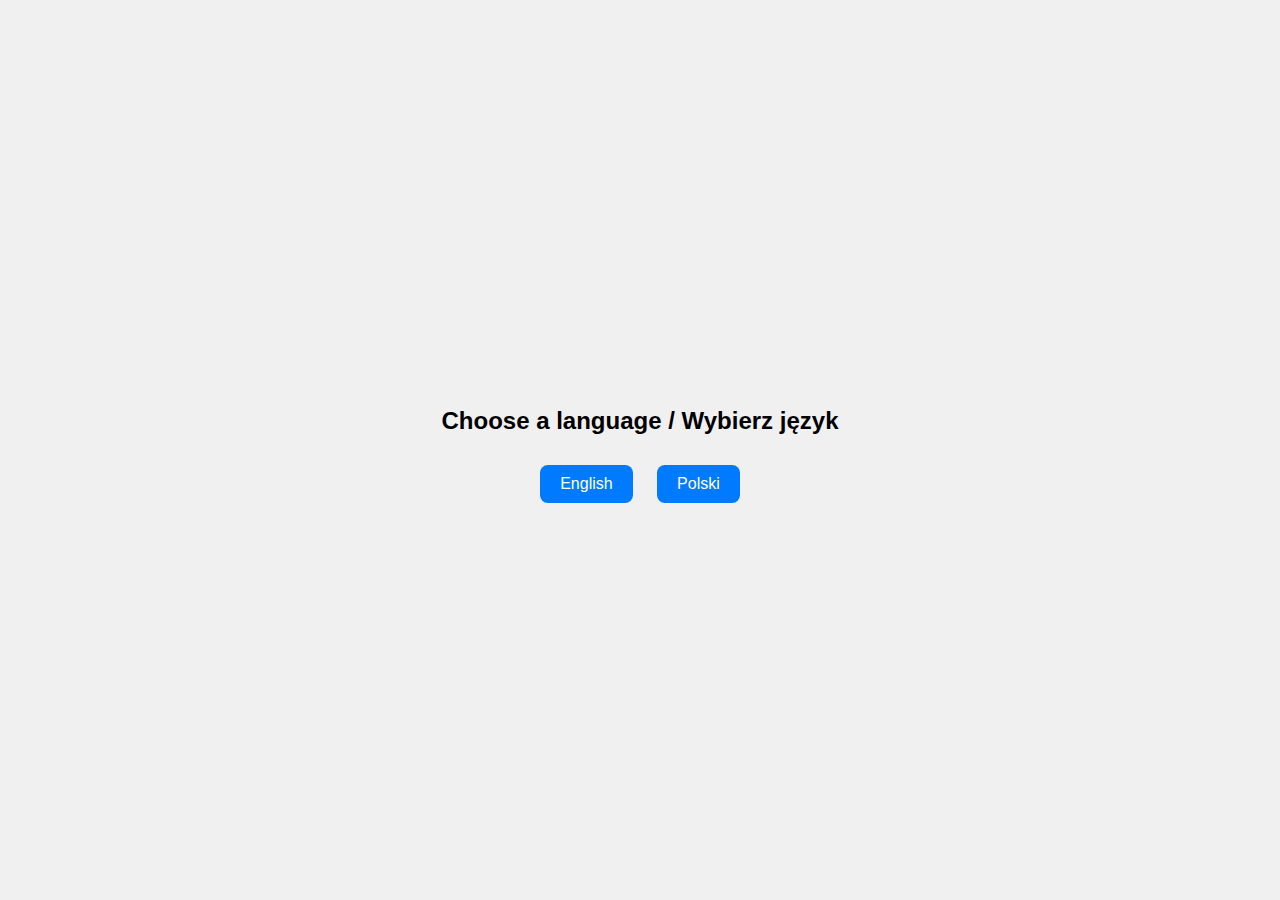
<file: frontend/index.html>
<!DOCTYPE html>
<html lang="en">
  <head>
    <meta charset="UTF-8" />
    <title>Multilingual Site</title>
    <link rel="stylesheet" href="style.css" />
  </head>
  <body>
    <div id="language-selection" class="centered">
      <h2>Choose a language / Wybierz język</h2>
      <div id="lang-options">
        <button data-lang="en">English</button>
        <button data-lang="pl">Polski</button>
      </div>
    </div>

    <div id="content" class="hidden fade-in"></div>

    <script src="script.js"></script>
  </body>
</html>
</file>
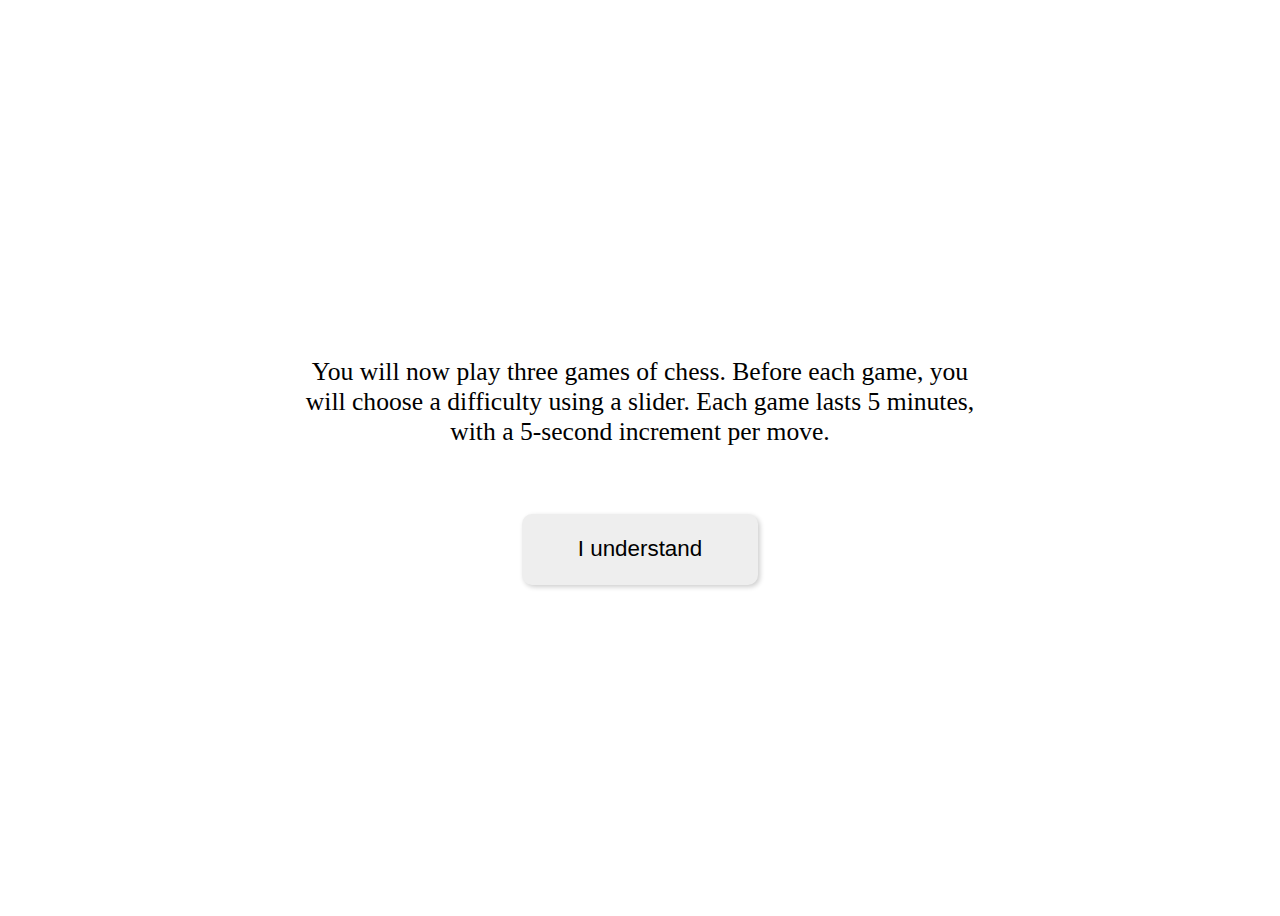
<file: frontend/chess/index.html>
<!DOCTYPE html>
<html lang="en">
  <head>
    <meta charset="UTF-8" />
    <title>Chess Game</title>
    <link rel="stylesheet" href="style.css" />
    <link rel="stylesheet" href="libs/chessboard.css" />
  </head>
  <body>
    <div id="game" class="center">
      <p id="chess-instructions"></p>
      <button id="chess-start-btn"></button>
    </div>

    <div id="chess-setup" class="hidden center">
      <p id="chess-setup-instructions"></p>
      <label id="slider-label" class="big-label"></label>
      <input type="range" id="difficulty-slider" min="0" max="20" value="5" />
      <button id="start-slider-btn"></button>
    </div>

    <div id="chess-container" class="hidden">
      <div id="turn-indicator"></div>
      <div class="timer-row">
        <div class="timer-box">
          <div class="timer-label" id="player-label"></div>
          <div class="timer" id="player-timer">05:00</div>
        </div>
        <div id="chess-board"></div>
        <div class="timer-box">
          <div class="timer-label" id="computer-label"></div>
          <div class="timer" id="computer-timer">05:00</div>
        </div>
      </div>
      <div id="check-warning" class="hidden"></div>
      <button id="surrender-btn" class="surrender-btn hidden"></button>
    </div>

    <div id="post-game" class="hidden center">
      <p id="post-game-text"></p>
      <button id="post-game-btn"></button>
    </div>

    <script src="https://code.jquery.com/jquery-3.6.0.min.js"></script>
    <script src="libs/chess.min.js"></script>
    <script src="libs/chessboard.js"></script>
    <script src="chess.js"></script>
  </body>
</html>
</file>
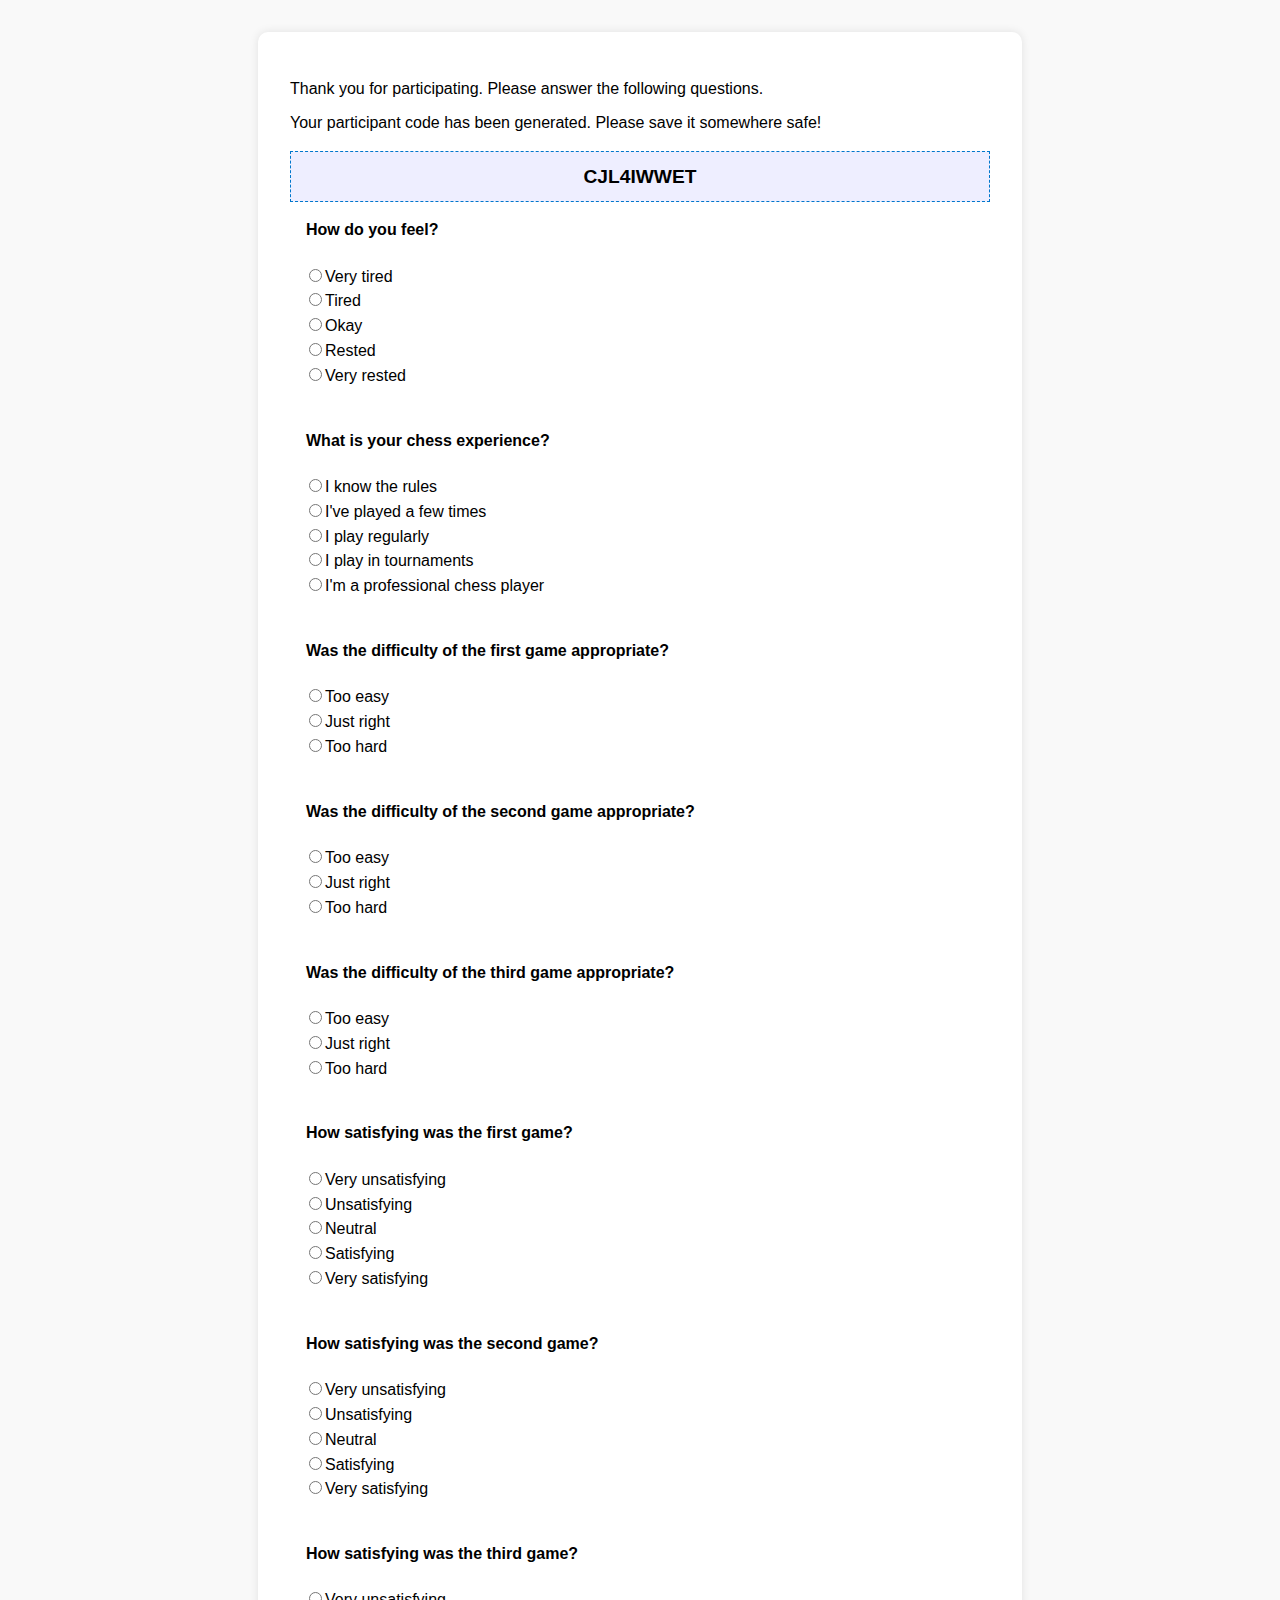
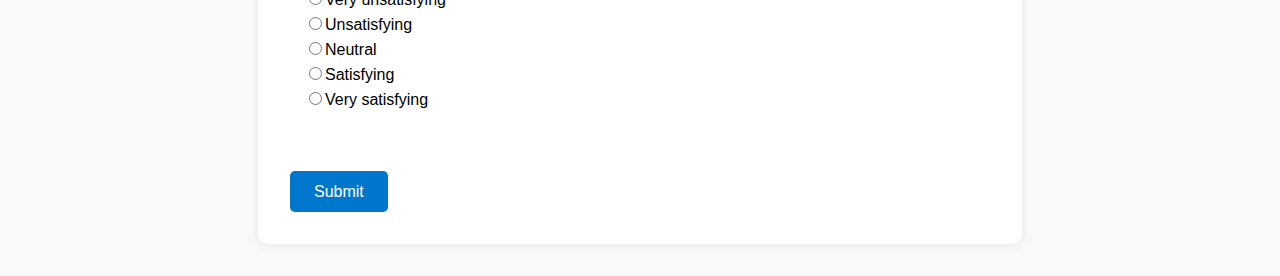
<file: frontend/survey/index.html>
<!DOCTYPE html>
<html lang="en">
  <head>
    <meta charset="UTF-8" />
    <title>Survey</title>
    <link rel="stylesheet" href="style.css" />
  </head>
  <body>
    <div class="container">
      <p id="survey-intro"></p>

      <!-- Tired test: code entry -->
      <div id="code-entry" class="hidden">
        <label for="participant-code-input" id="code-entry-label"></label>
        <input type="text" id="participant-code-input" />
        <button id="verify-code-btn"></button>
      </div>

      <!-- Rested test: show generated code -->
      <div id="generated-code-container" class="hidden">
        <p id="generated-code-label"></p>
        <p id="generated-code-display" class="code-box"></p>
      </div>

      <!-- Survey form -->
      <form id="survey-form" class="hidden"></form>
      <button id="submit-btn" class="hidden"></button>
    </div>

    <script src="survey.js"></script>
  </body>
</html>
</file>
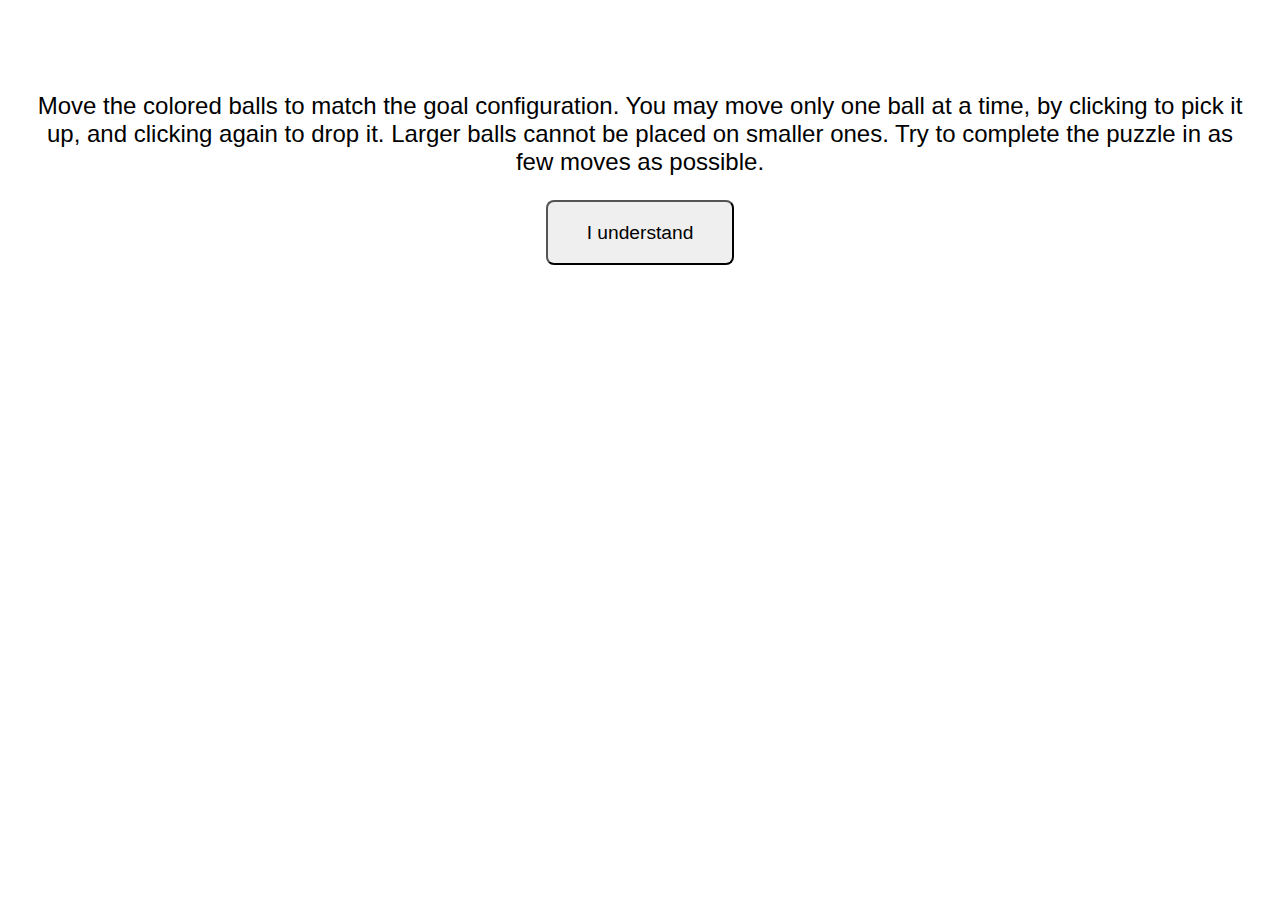
<file: frontend/minigames/london/index.html>
<!DOCTYPE html>
<html lang="en">
  <head>
    <meta charset="UTF-8" />
    <title>Tower of London</title>
    <link rel="stylesheet" href="style.css" />
  </head>
  <body>
    <div id="game" class="center">
      <p id="instructions"></p>
      <button id="start-btn"></button>
      <div id="board" class="hidden"></div>
    </div>

    <script src="london.js"></script>
  </body>
</html>
</file>
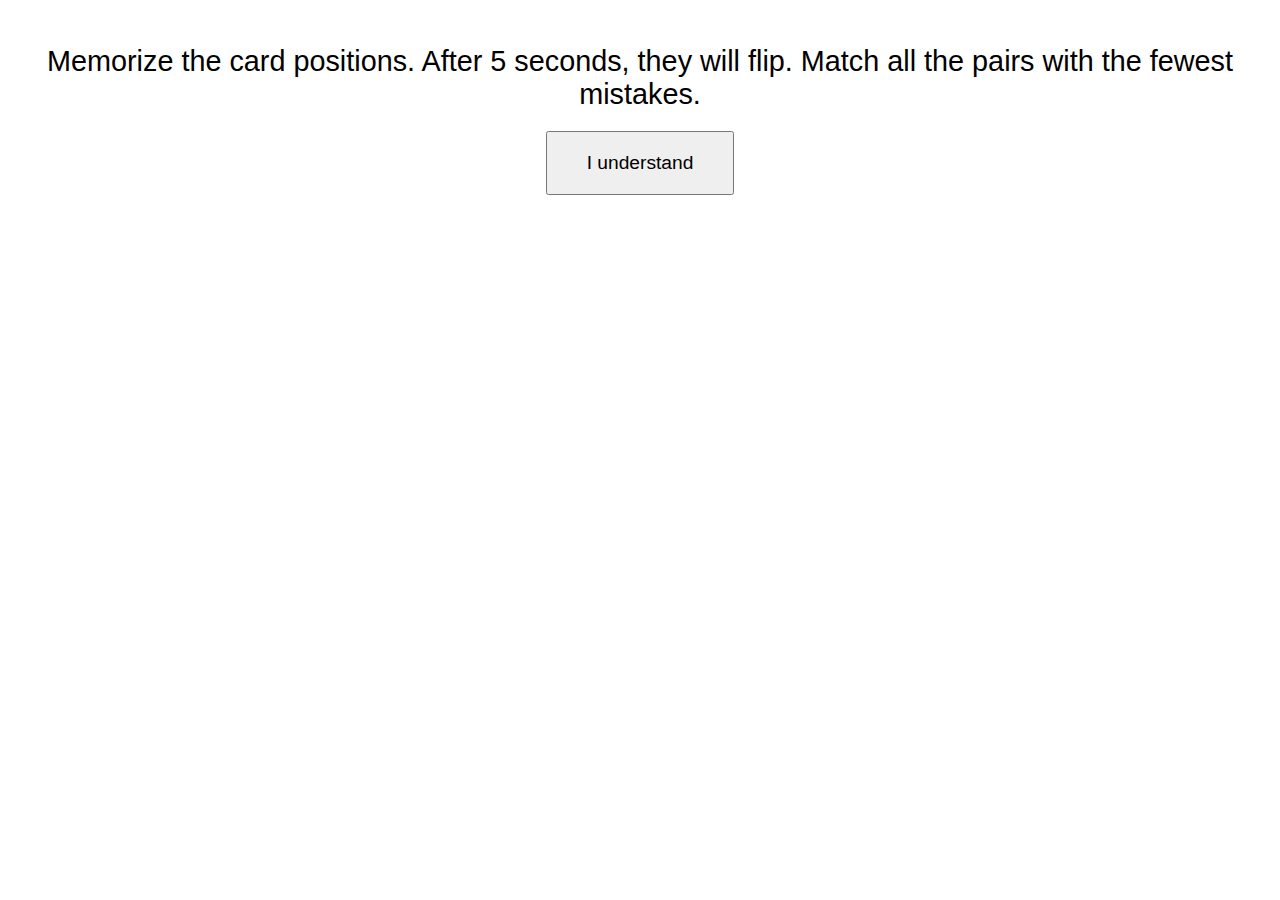
<file: frontend/minigames/pairs/index.html>
<!DOCTYPE html>
<html lang="en">
  <head>
    <meta charset="UTF-8" />
    <title>Match Pairs</title>
    <link rel="stylesheet" href="style.css" />
  </head>
  <body>
    <div id="game" class="center">
      <p id="instructions"></p>
      <button id="start-btn"></button>
      <div id="stats" class="hidden">
        <p id="mistake-counter"></p>
        <p id="time-counter"></p>
      </div>
      <div id="board" class="hidden"></div>
    </div>
    <script src="pairs.js"></script>
  </body>
</html>
</file>
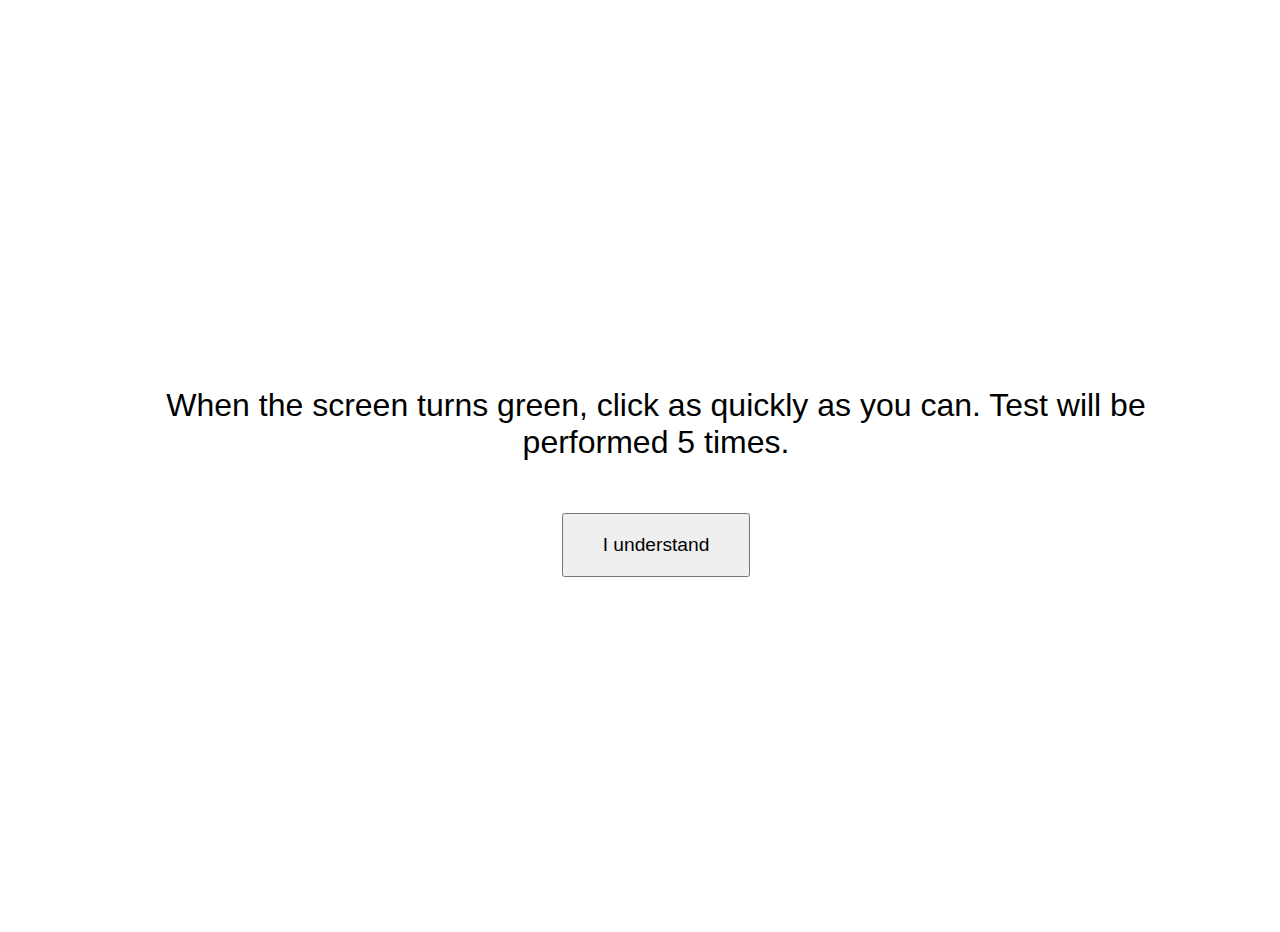
<file: frontend/minigames/reflex/index.html>
<!DOCTYPE html>
<html lang="en">
<head>
    <meta charset="UTF-8">
    <title>Reflex Test</title>
    <link rel="stylesheet" href="style.css">
</head>
<body>
    <div id="game" class="center">
        <p id="instructions"></p>
        <button id="start-btn"></button>
    </div>

    <script src="reflex.js"></script>
</body>
</html>
</file>
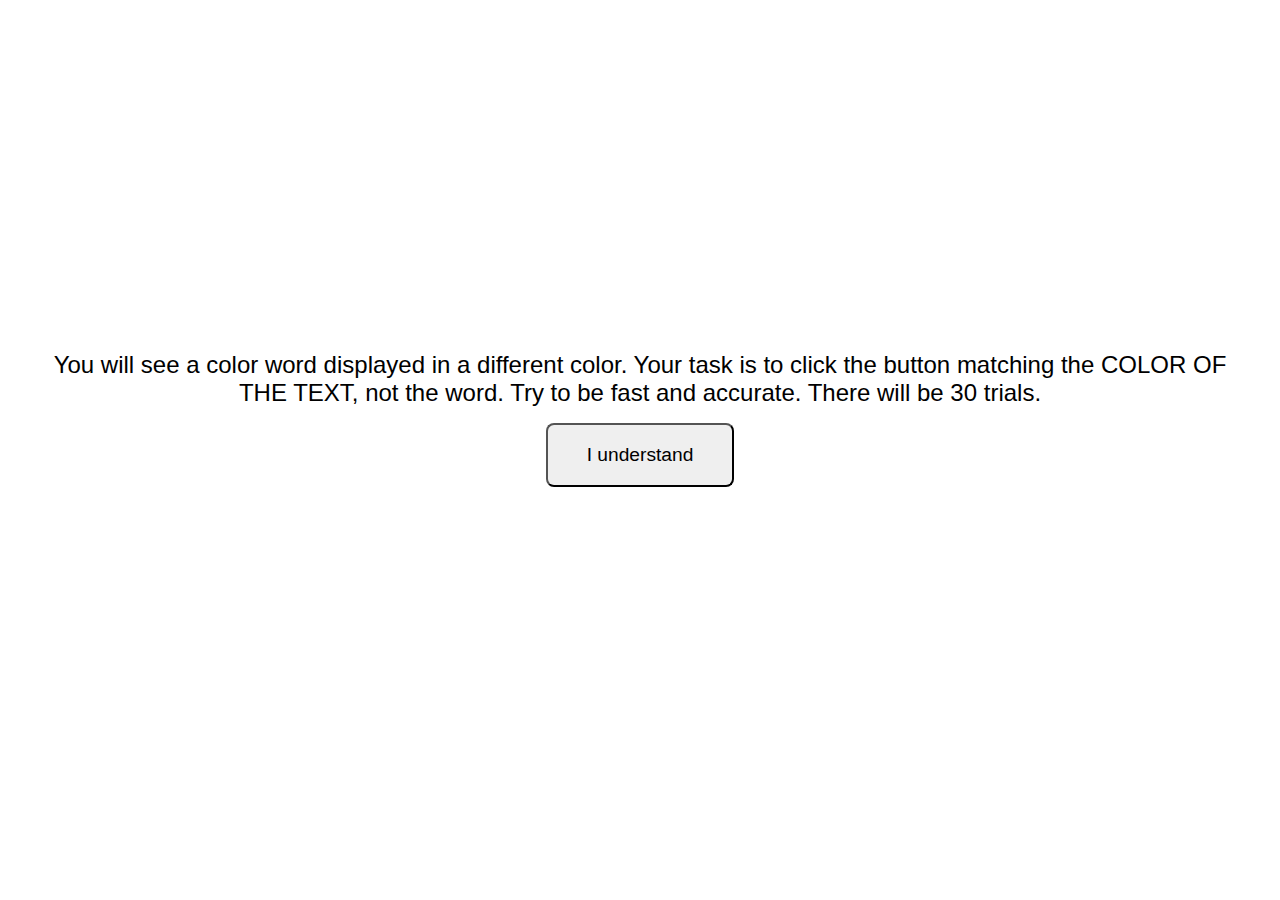
<file: frontend/minigames/stroop/index.html>
<!DOCTYPE html>
<html lang="en">
  <head>
    <meta charset="UTF-8" />
    <title>Stroop Test</title>
    <link rel="stylesheet" href="style.css" />
  </head>
  <body>
    <div id="game" class="center">
      <p id="instructions"></p>
      <button id="start-btn"></button>
      <div id="stroop-area" class="hidden">
        <div id="stroop-counters">
          <p id="correct-counter"></p>
          <p id="mistake-counter"></p>
        </div>
        <h1 id="stroop-word"></h1>
        <div id="color-buttons"></div>
      </div>
    </div>

    <script src="stroop.js"></script>
  </body>
</html>
</file>
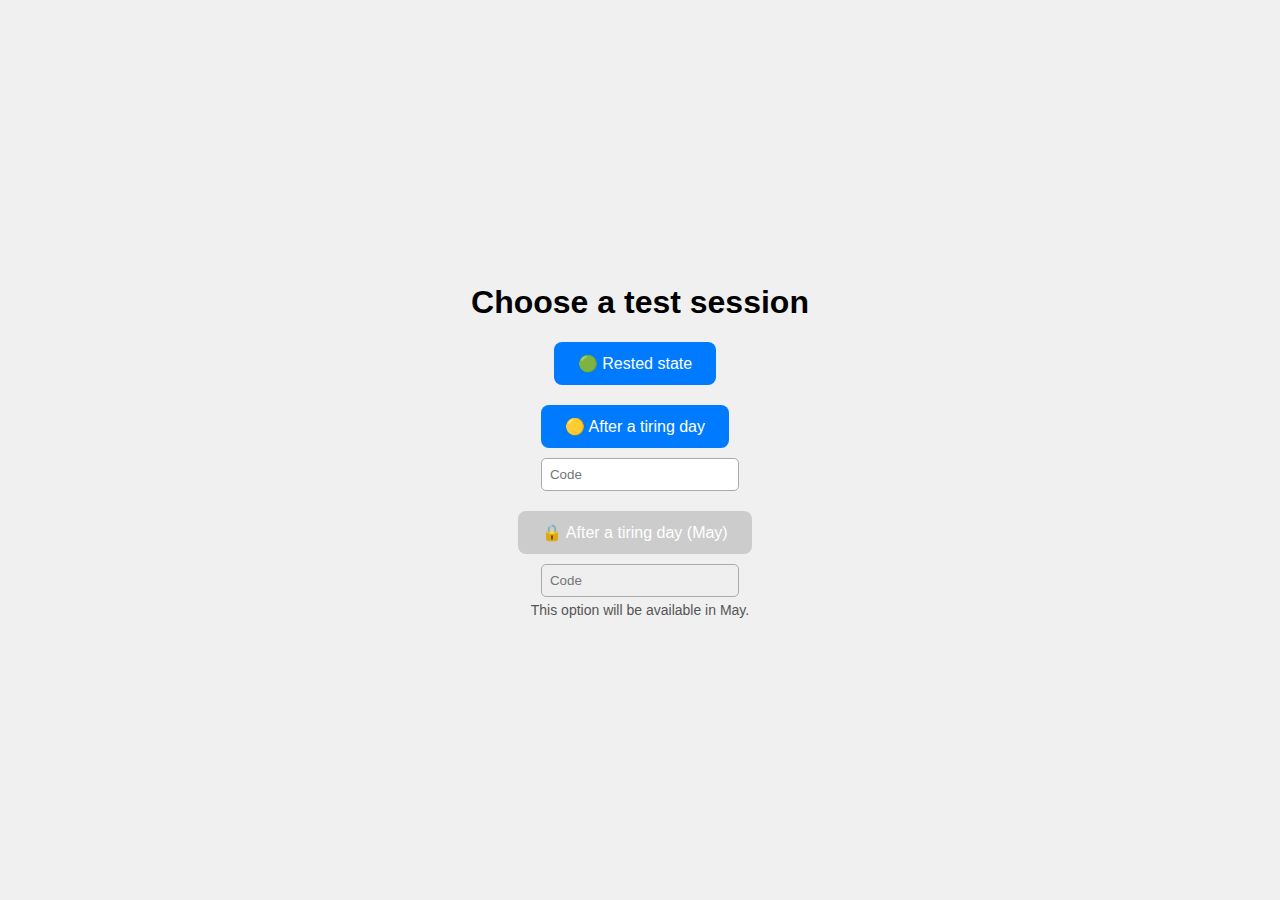
<file: frontend/mainmenu.html>
<!DOCTYPE html>
<html lang="en">
  <head>
    <meta charset="UTF-8" />
    <title>Main Menu</title>
    <link rel="stylesheet" href="style.css" />
    <style>
      .test-container {
        max-width: 600px;
        margin: 80px auto;
        text-align: center;
      }

      .test-block {
        margin: 20px 0;
      }

      .test-button {
        padding: 12px 24px;
        font-size: 16px;
        border: none;
        border-radius: 8px;
        background-color: #007bff;
        color: white;
        cursor: pointer;
        margin-right: 10px;
      }

      .test-button:hover {
        background-color: #0056b3;
      }

      .test-button[disabled] {
        background-color: #ccc;
        cursor: not-allowed;
      }

      .code-input {
        padding: 8px;
        width: 180px;
        border-radius: 5px;
        border: 1px solid #aaa;
        margin-top: 10px;
      }

      .note {
        font-size: 14px;
        color: #555;
        margin-top: 5px;
      }
    </style>
  </head>
  <body>
    <div class="test-container">
      <h1 id="title"></h1>

      <div class="test-block">
        <button class="test-button" onclick="goToTest('test_fresh.html')">
          🟢 <span id="btn-fresh"></span>
        </button>
      </div>

      <div class="test-block">
        <button
          class="test-button"
          onclick="goToTestWithCode('test_tired.html', 'code1')"
        >
          🟡 <span id="btn-tired1"></span>
        </button>
        <br />
        <input type="text" id="code1" class="code-input" placeholder="" />
      </div>

      <div class="test-block">
        <button class="test-button" disabled>
          🔒 <span id="btn-tired2"></span>
        </button>
        <br />
        <input
          type="text"
          disabled
          class="code-input"
          id="code2"
          placeholder=""
        />
        <div class="note" id="note-may"></div>
      </div>
    </div>

    <script>
      const translations = {
        en: {
          title: "Choose a test session",
          fresh: "Rested state",
          tired1: "After a tiring day",
          tired2: "After a tiring day (May)",
          note: "This option will be available in May.",
          missingCode: "Please enter your participant code.",
          placehold: "Code",
        },
        pl: {
          title: "Wybierz sesję testową",
          fresh: "Stan wypoczęty",
          tired1: "Po wyczerpującym dniu",
          tired2: "Po wyczerpującym dniu (maj)",
          note: "Ta opcja będzie dostępna w maju.",
          missingCode: "Proszę podać kod uczestnika.",
          placehold: "Kod",
        },
      };

      function getSavedLanguage() {
        const match = document.cookie.match(/(?:^|; )lang=([^;]+)/);
        return match ? match[1] : "en";
      }

      const lang = getSavedLanguage();
      const t = translations[lang];

      document.addEventListener("DOMContentLoaded", () => {
        document.getElementById("title").textContent = t.title;
        document.getElementById("btn-fresh").textContent = t.fresh;
        document.getElementById("btn-tired1").textContent = t.tired1;
        document.getElementById("btn-tired2").textContent = t.tired2;
        document.getElementById("note-may").textContent = t.note;
        document.getElementById("code2").placeholder = t.placehold;
        document.getElementById("code1").placeholder = t.placehold;
      });

      function goToTest(url) {
        window.location.href = url;
      }

      function goToTestWithCode(url, codeInputId) {
        const code = document.getElementById(codeInputId).value.trim();
        if (!code) {
          alert(t.missingCode);
          return;
        }
        window.location.href = `${url}?code=${encodeURIComponent(code)}`;
      }
    </script>
  </body>
</html>
</file>
<file: frontend/style.css>
body {
  font-family: sans-serif;
  display: flex;
  justify-content: center;
  align-items: center;
  height: 100vh;
  margin: 0;
  background: #f0f0f0;
}

.centered {
  text-align: center;
}

#lang-options button {
  margin: 10px;
  padding: 10px 20px;
  font-size: 16px;
  cursor: pointer;
  border: none;
  border-radius: 8px;
  background-color: #007bff;
  color: white;
  transition: background-color 0.3s;
}

#lang-options button:hover {
  background-color: #0056b3;
}

#content {
  text-align: center;
  max-width: 600px;
  padding: 20px;
}

.hidden {
  display: none;
}

.fade-in {
  animation: fadeIn 0.8s ease-in forwards;
}

@keyframes fadeIn {
  from {
    opacity: 0;
  }
  to {
    opacity: 1;
  }
}

.participate-button {
  display: inline-block;
  margin-top: 20px;
  padding: 12px 24px;
  font-size: 16px;
  text-decoration: none;
  background-color: #28a745;
  color: white;
  border-radius: 8px;
  transition: background-color 0.3s;
}

.participate-button:hover {
  background-color: #1e7e34;
}
</file>
<file: frontend/chess/style.css>
.center {
  display: flex;
  flex-direction: column;
  justify-content: center;
  align-items: center;
  height: 100vh;
  text-align: center;
  padding: 2em;
  box-sizing: border-box;
}

p {
  font-size: 1.6em;
  max-width: 700px;
  margin-bottom: 2em;
}

button {
  font-size: 1.4em;
  padding: 1em 2.5em;
  border-radius: 10px;
  border: none;
  cursor: pointer;
  background: #eee;
  box-shadow: 2px 2px 5px rgba(0, 0, 0, 0.2);
}

.hidden {
  display: none !important;
}
.big-label {
  font-size: 1.4em;
  margin-top: 2rem;
  margin-bottom: 0.5rem;
  display: block;
}

input[type="range"] {
  width: 400px;
  margin-bottom: 1rem;
}

input[type="number"] {
  font-size: 1.2em;
  padding: 0.5em;
  width: 200px;
  margin-bottom: 1rem;
}

button {
  font-size: 1.4em;
  padding: 1em 2.5em;
  border-radius: 10px;
  border: none;
  cursor: pointer;
  background: #eee;
  box-shadow: 2px 2px 5px rgba(0, 0, 0, 0.2);
  margin-top: 1rem;
}

#chess-container {
  display: flex;
  flex-direction: column;
  align-items: center;
  margin-top: 2em;
}

.timer-row {
  display: flex;
  justify-content: center;
  align-items: center;
  gap: 2em;
}

#chess-board {
  width: 400px;
  height: 400px;
  border: 2px solid #444;
  margin: 0 2em;
}

.timer-box {
  text-align: center;
}

.timer-label {
  font-size: 1.2em;
  margin-bottom: 0.5em;
  font-weight: bold;
}

.timer {
  font-size: 1.8em;
  background-color: #111;
  color: white;
  padding: 0.4em 1em;
  border-radius: 0.5em;
}

#turn-indicator {
  font-size: 1.5em;
  margin-bottom: 1em;
  font-weight: bold;
}

#check-warning {
  font-size: 1.4em;
  color: red;
  margin-bottom: 1em;
  text-align: center;
}

.checked-king {
  box-shadow: 0 0 15px 5px red !important;
  z-index: 10;
  position: relative;
}

.surrender-button {
  margin-top: 2em;
  font-size: 1.4em;
  padding: 0.8em 2em;
  border-radius: 10px;
  background: #ffdddd;
  border: 2px solid #cc0000;
  color: #cc0000;
  font-weight: bold;
  cursor: pointer;
}

.surrender-btn {
  font-size: 1.2em;
  background-color: #d9534f;
  color: white;
  margin-top: 2em;
  padding: 0.8em 2em;
}

#post-game {
  margin-top: 3em;
}

#post-game button {
  font-size: 1.4em;
  padding: 1em 2.5em;
  border-radius: 10px;
  background: #4caf50;
  color: white;
  border: none;
  cursor: pointer;
  box-shadow: 2px 2px 5px rgba(0, 0, 0, 0.2);
}
</file>
<file: frontend/chess/libs/chessboard.css>
/*! chessboard.js v@VERSION | (c) 2019 Chris Oakman | MIT License chessboardjs.com/license */

.clearfix-7da63 {
  clear: both;
}

.board-b72b1 {
  border: 2px solid #404040;
  box-sizing: content-box;
}

.square-55d63 {
  float: left;
  position: relative;

  /* disable any native browser highlighting */
  -webkit-touch-callout: none;
    -webkit-user-select: none;
     -khtml-user-select: none;
       -moz-user-select: none;
        -ms-user-select: none;
            user-select: none;
}

.white-1e1d7 {
  background-color: #f0d9b5;
  color: #b58863;
}

.black-3c85d {
  background-color: #b58863;
  color: #f0d9b5;
}

.highlight1-32417, .highlight2-9c5d2 {
  box-shadow: inset 0 0 3px 3px yellow;
}

.notation-322f9 {
  cursor: default;
  font-family: "Helvetica Neue", Helvetica, Arial, sans-serif;
  font-size: 14px;
  position: absolute;
}

.alpha-d2270 {
  bottom: 1px;
  right: 3px;
}

.numeric-fc462 {
  top: 2px;
  left: 2px;
}
</file>
<file: frontend/survey/style.css>
body {
  font-family: sans-serif;
  background-color: #f9f9f9;
  margin: 0;
  padding: 2em;
}

.container {
  max-width: 700px;
  margin: auto;
  background: #fff;
  padding: 2em;
  border-radius: 10px;
  box-shadow: 0 0 10px rgba(0, 0, 0, 0.1);
}

fieldset {
  border: none;
  margin-bottom: 2em;
}

legend {
  font-weight: bold;
  margin-bottom: 1em;
}

.option-label {
  display: block;
  margin: 0.3em 0;
  font-size: 1em;
}

input[type="text"] {
  font-size: 1em;
  padding: 0.4em;
  width: 200px;
  margin-right: 1em;
}

button {
  padding: 0.7em 1.5em;
  font-size: 1em;
  border: none;
  background-color: #0077cc;
  color: white;
  border-radius: 5px;
  cursor: pointer;
  margin-top: 1em;
}

button:hover {
  background-color: #005fa3;
}

.hidden {
  display: none !important;
}

.code-box {
  font-size: 1.2em;
  font-weight: bold;
  background-color: #eef;
  border: 1px dashed #0077cc;
  padding: 0.7em 1.2em;
  margin: 1em 0;
  text-align: center;
  user-select: all;
}
</file>
<file: frontend/minigames/london/style.css>
html,
body {
  margin: 0;
  padding: 0;
  height: 100%;
  font-family: sans-serif;
  background-color: white;
  text-align: center;
}

.center {
  display: flex;
  flex-direction: column;
  justify-content: center;
  align-items: center;
  height: 100vh;
  padding: 2rem;
  box-sizing: border-box;
}

#instructions {
  font-size: 1.5em;
  margin-bottom: 1.5rem;
}

#start-btn {
  font-size: 1.2em;
  padding: 1em 2em;
  border-radius: 8px;
  cursor: pointer;
}

#board {
  display: flex;
  justify-content: space-evenly;
  align-items: flex-start;
  gap: 4vw;
  margin-top: 3vh;
  height: 60vh;
  width: 100%;
  box-sizing: border-box;
}

.board-section {
  display: flex;
  flex-direction: column;
  align-items: center;
}

.peg-row {
  display: flex;
  gap: 2vw;
  align-items: flex-end;
}

.peg-label {
  margin-top: 1rem;
  font-weight: bold;
  font-size: 1.2em;
  color: black;
  text-align: center;
}

.peg.goal {
  background-color: #e0e0e0;
  opacity: 0.7;
}
.peg.goal {
  height: 200px;
}

.peg:not(.goal) {
  height: 300px;
}

.peg {
  display: flex;
  flex-direction: column-reverse;
  align-items: center;
  justify-content: flex-start;
  width: 80px;
  height: 100%;
  background-color: #ddd;
  border-radius: 8px;
  padding: 5px;
  position: relative;
}

.ball {
  height: 30px;
  border-radius: 15px;
  margin: 4px 0;
  cursor: pointer;
  transition: transform 0.2s;
}

.ball.size-1 {
  width: 40px;
  background-color: red;
}
.ball.size-2 {
  width: 60px;
  background-color: orange;
}
.ball.size-3 {
  width: 80px;
  background-color: yellowgreen;
}
.ball.size-4 {
  width: 100px;
  background-color: steelblue;
}
.ball.size-5 {
  width: 120px;
  background-color: purple;
}

.ball.held {
  outline: 3px solid black;
  transform: translateY(-10px);
}
</file>
<file: frontend/minigames/pairs/style.css>
body,
html {
  margin: 0;
  padding: 0;
  height: 100%;
  font-family: sans-serif;
  overflow: hidden;
}

.center {
  display: flex;
  flex-direction: column;
  align-items: center;
  justify-content: start;
  padding: 1rem;
}

.hidden {
  display: none;
}

#board {
  display: grid;
  grid-template-columns: repeat(6, auto);
  grid-template-rows: repeat(4, auto);
  gap: 1vh;
  padding: 1vh;
  height: calc(100vh - 160px); /* allow space for instructions/stats */
  box-sizing: border-box;
  justify-content: center;
  align-content: center;
}

.card {
  height: calc((100vh - 160px - 5vh) / 4); /* 5vh = total vertical gaps */
  aspect-ratio: 13 / 20;
  width: auto;
  background-size: contain;
  background-repeat: no-repeat;
  background-position: center;
  border-radius: 6px;
  border: 2px solid transparent;
  cursor: pointer;
}

.card.revealed {
  cursor: default;
}

.card.correct {
  border-color: limegreen;
}

.card.wrong {
  border-color: red;
}

#game {
  display: flex;
  flex-direction: column;
  align-items: center;
  height: 100vh;
  box-sizing: border-box;
  text-align: center;
  padding-top: 1rem;
}

#instructions {
  font-size: 1.8em;
  margin-bottom: 20px;
}

#start-btn {
  font-size: 1.2em;
  padding: 1em 2em;
  cursor: pointer;
}

#end-screen {
  display: flex;
  flex-direction: column;
  align-items: center;
  justify-content: center;
  text-align: center;
  padding-top: 2rem;
  gap: 1rem;
}

#end-message {
  font-size: 2em;
  color: black;
}

#continue-btn {
  font-size: 1.2em;
  padding: 1em 2em;
  border-radius: 8px;
  background-color: #007bff;
  color: white;
  border: none;
  cursor: pointer;
}
</file>
<file: frontend/minigames/reflex/style.css>
body,
html {
  margin: 0;
  padding: 0;
  height: 100%;
  font-family: sans-serif;
}

.center {
  display: flex;
  justify-content: center;
  align-items: center;
  text-align: center;
  height: 100%;
  flex-direction: column;
  padding: 1rem;
}

#game {
  width: 100%;
  height: 100%;
  background-color: white;
}

#instructions {
  font-size: 2em;
  max-width: 80%;
}

button {
  padding: 1em 2em;
  font-size: 1.2em;
  margin-top: 20px;
  cursor: pointer;
}
</file>
<file: frontend/minigames/stroop/style.css>
html,
body {
  margin: 0;
  padding: 0;
  height: 100%;
  font-family: sans-serif;
  background-color: white;
  text-align: center;
}

.center {
  display: flex;
  flex-direction: column;
  justify-content: center;
  align-items: center;
  height: 100vh;
  padding: 2rem;
  box-sizing: border-box;
}

#instructions {
  font-size: 1.5em;
  margin-bottom: 1rem;
}

#start-btn {
  font-size: 1.2em;
  padding: 1em 2em;
  border-radius: 8px;
  cursor: pointer;
}

#stroop-word {
  font-size: 3em;
  margin: 1em 0;
}

#color-buttons {
  display: flex;
  flex-wrap: wrap;
  gap: 1em;
  justify-content: center;
}

#color-buttons button {
  font-size: 1.2em;
  padding: 1em 2em;
  border-radius: 8px;
  border: none;
  color: white;
  cursor: pointer;
}

#stroop-counters {
  display: flex;
  gap: 2em;
  justify-content: center;
  font-size: 1.2em;
  margin-bottom: 1em;
}
</file>
